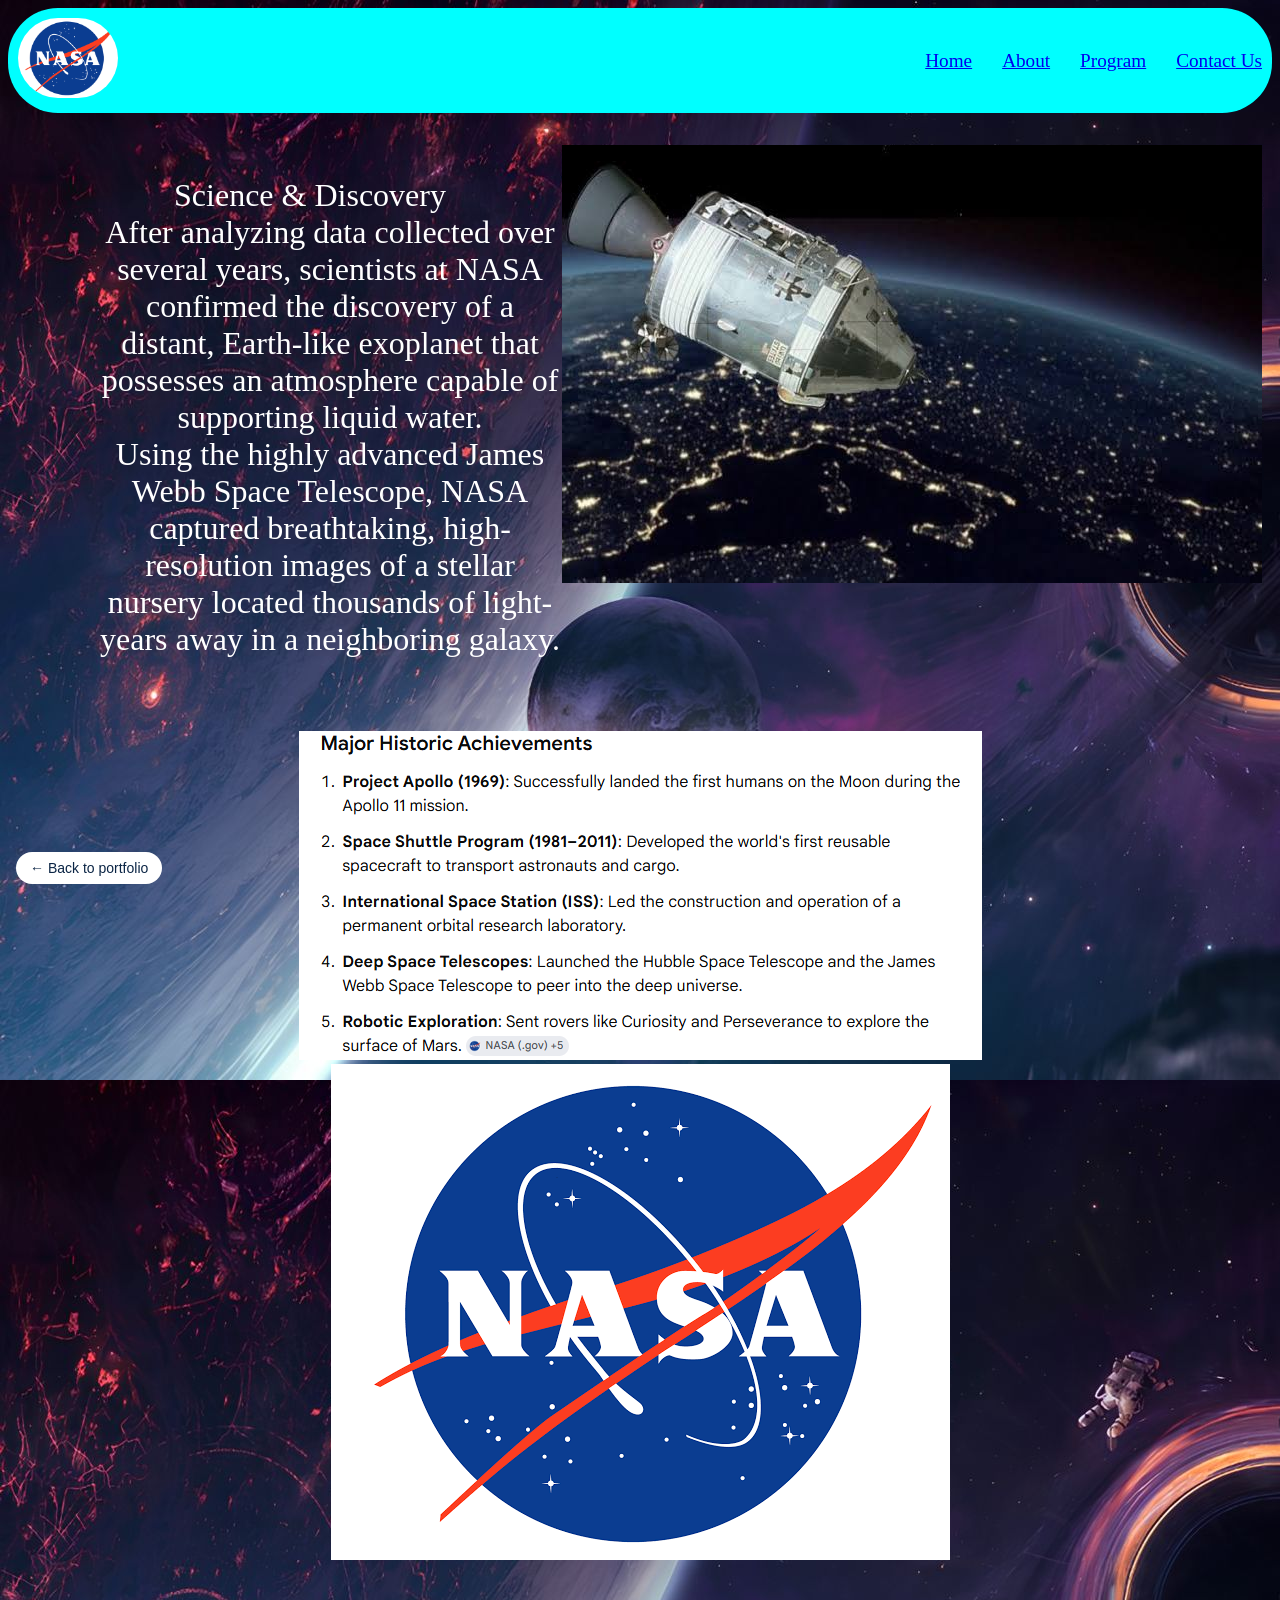
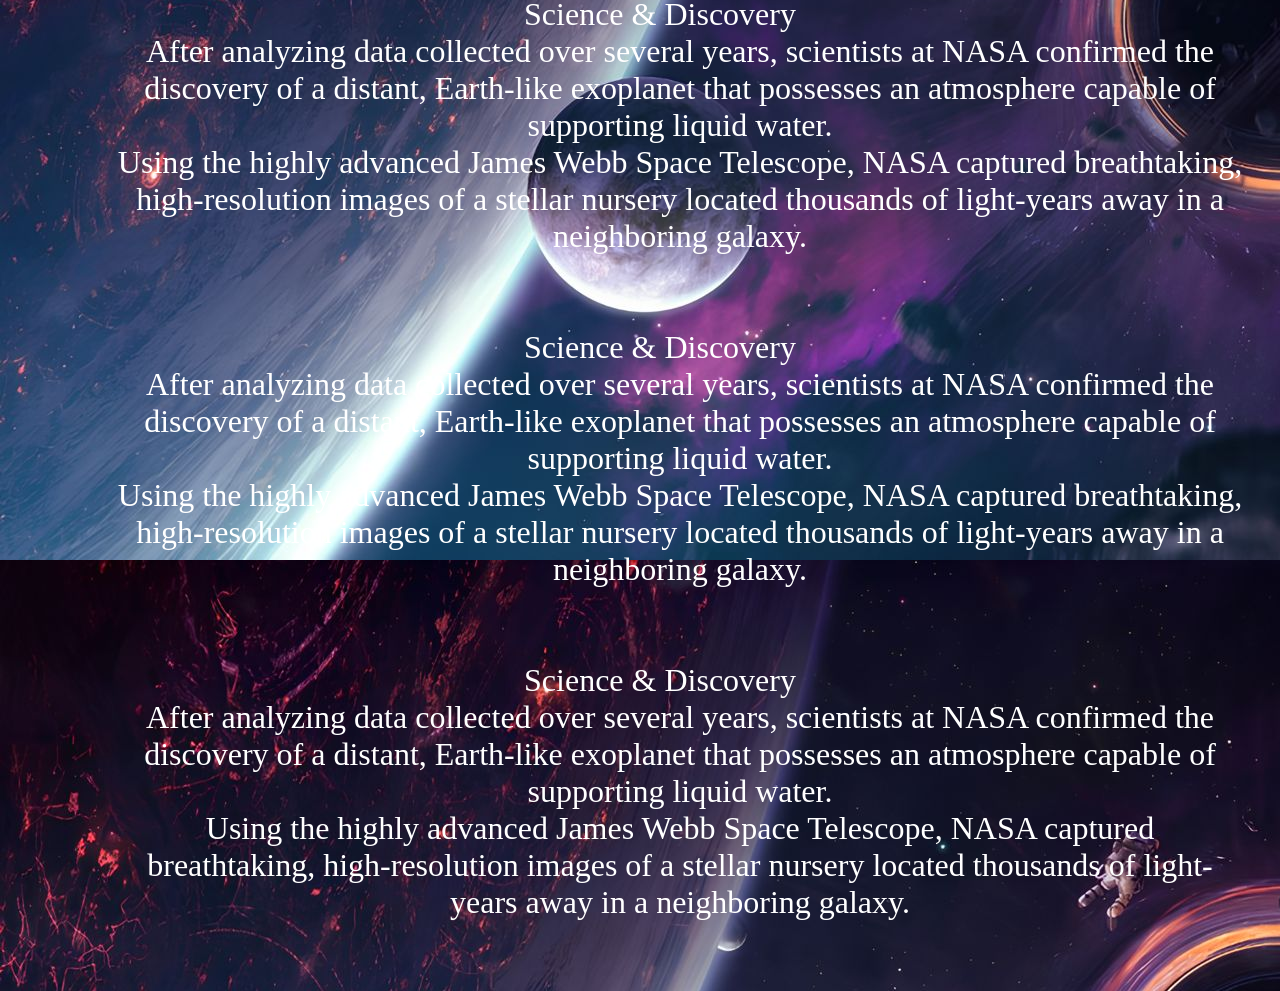
<file: index.html>
<!DOCTYPE html>
<html lang="en">

<head>
    <meta charset="UTF-8">
    <meta name="viewport" content="width=device-width, initial-scale=1.0">
    <link rel="stylesheet" href="form1.css">
    <title>NASA Project</title>

</head>

<body>
    <a href="../index.html#projects" style="position:fixed;bottom:16px;left:16px;z-index:2000;background:#fff;color:#0b2545;padding:8px 14px;border-radius:30px;text-decoration:none;font-family:sans-serif;font-size:14px;">&larr; Back to portfolio</a>
    <header class="head1">


        <div class="logo">
            <img src="images.png" alt="">
        </div>
        <nav class="nav1">
            <a class="nav" href="#home">Home</a>
            <a class="nav" href="#about">About</a>
            <a class="nav" href="#program">Program</a>
            <a class="nav" href="#contact us">Contact Us</a>
        </nav>
        </div>
    </header>

    <h1 class="more" id="home"></h1>

    <div class="container">
        <section class="cont1">
            <aside class="div2">
                <ol class="ol">Science & Discovery
                    <ul>After analyzing data collected over several years, scientists at NASA confirmed the discovery of
                        a distant, Earth-like exoplanet that possesses an atmosphere capable of supporting liquid water.
                    </ul>

                    <ul>Using the highly advanced James Webb Space Telescope, NASA captured breathtaking,
                        high-resolution images of a stellar nursery located thousands of light-years away in a
                        neighboring galaxy.</ul>
                </ol>



        </section>
        <aside>

            <img src="images.jpg" alt="">

        </aside>
    </div>

    <h1 class="more" id="about"></h1>

    <div class="container">
        <section class="cont1">
            <img src="nasa1.png" alt="">
             <img src="images.png" alt="">
            
            <aside class="div2">
                <ol class="ol">Science & Discovery
                    <ul>After analyzing data collected over several years, scientists at NASA confirmed the discovery of
                        a distant, Earth-like exoplanet that possesses an atmosphere capable of supporting liquid water.
                    </ul>

                    <ul>Using the highly advanced James Webb Space Telescope, NASA captured breathtaking,
                        high-resolution images of a stellar nursery located thousands of light-years away in a
                        neighboring galaxy.</ul>
                </ol>



                <h1 class="more" id="program"></h1>

                <div class="container">
                    <section class="cont1">
                        <aside class="div2">
                            <ol class="ol">Science & Discovery
                                <ul>After analyzing data collected over several years, scientists at NASA confirmed the
                                    discovery of
                                    a distant, Earth-like exoplanet that possesses an atmosphere capable of supporting
                                    liquid water.
                                </ul>

                                <ul>Using the highly advanced James Webb Space Telescope, NASA captured breathtaking,
                                    high-resolution images of a stellar nursery located thousands of light-years away in
                                    a
                                    neighboring galaxy.</ul>
                            </ol>


                            <h1 class="more" id="contact us"></h1>

                            <div class="container">
                                <section class="cont1">
                                    <aside class="div2">
                                        <ol class="ol">Science & Discovery
                                            <ul>After analyzing data collected over several years, scientists at NASA
                                                confirmed the discovery of
                                                a distant, Earth-like exoplanet that possesses an atmosphere capable of
                                                supporting liquid water.
                                            </ul>

                                            <ul>Using the highly advanced James Webb Space Telescope, NASA captured
                                                breathtaking,
                                                high-resolution images of a stellar nursery located thousands of
                                                light-years away in a
                                                neighboring galaxy.</ul>
                                        </ol>







</body>

</html>
</file>
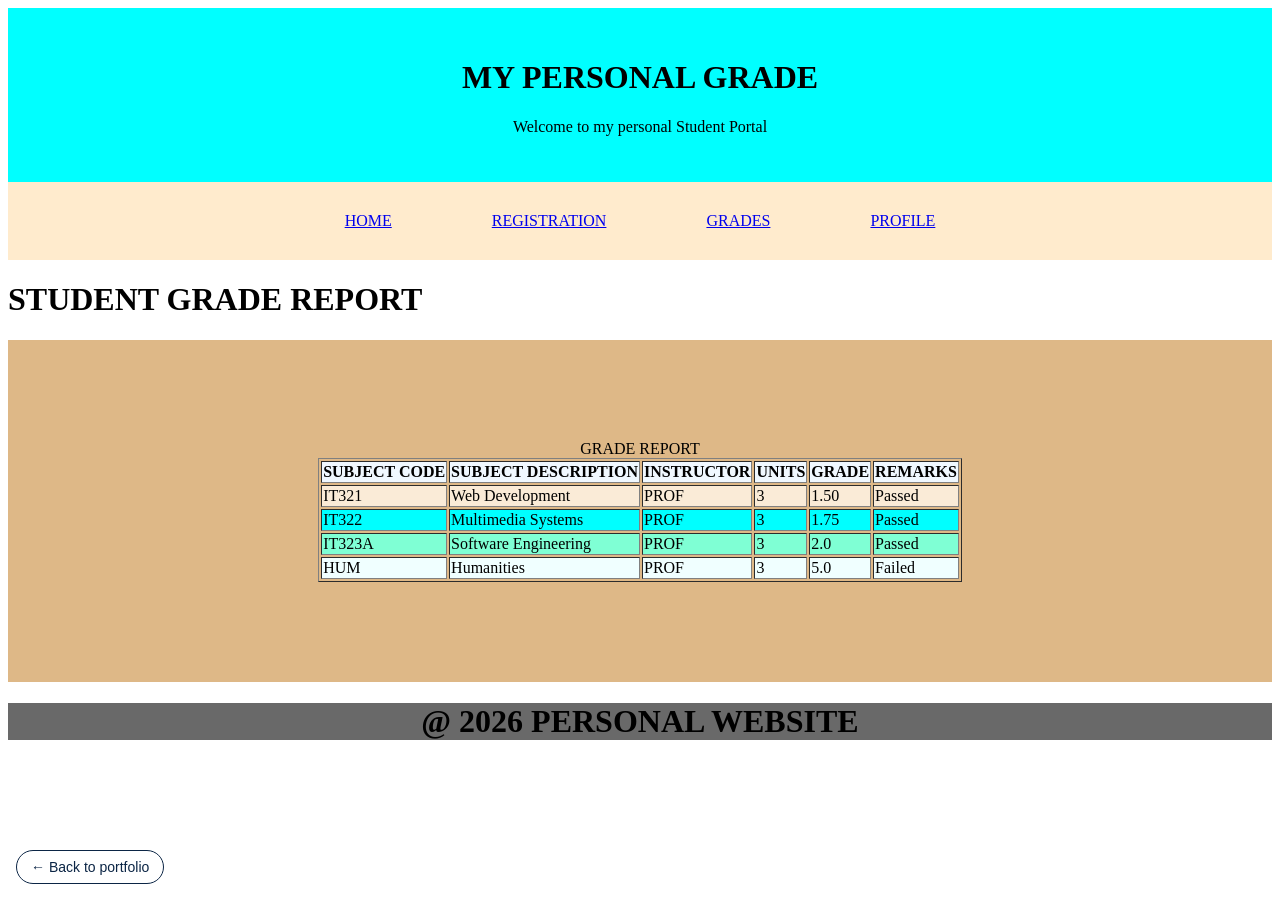
<file: grades.html>
<!DOCTYPE html>
<html lang="en">
<head>
    <meta charset="UTF-8">
    <meta name="viewport" content="width=device-width, initial-scale=1.0">
    <title>Student Portal</title>

    <link rel="stylesheet" href="2.css">


</head>
<body>
    <a href="../index.html#projects" style="position:fixed;bottom:16px;left:16px;z-index:2000;background:#fff;color:#0b2545;padding:8px 14px;border-radius:30px;text-decoration:none;font-family:sans-serif;font-size:14px;border:1px solid #0b2545;">&larr; Back to portfolio</a>
    <header class="head3">
        <h1>MY PERSONAL GRADE</h1>
        <p>Welcome to my personal Student Portal</p>
    </header>
  
    <nav  class="nav1">
    <a class="home"   href="peds.html">HOME</a>
    <a class="regis"  href="regis.html">REGISTRATION</a>
    <a class="grades" href="grades.html">GRADES</a>
    <a class="profile" href="profile.html">PROFILE</a>
    </nav>

    <h1>STUDENT GRADE REPORT</h1>
    
    <section class="sec4">
    <table border="1" align="center">
<caption>GRADE REPORT</caption>

<tr class="tr1">
<th>SUBJECT CODE</th>
<th>SUBJECT DESCRIPTION</th>
<th>INSTRUCTOR</th>
<th>UNITS</th>
<th>GRADE</th>
<th>REMARKS</th>
</tr>

<tr class="tr2">
<td>IT321</td>
<td>Web Development</td>
<td>PROF</td>
<td>3</td>
<td>1.50</td>
<td>Passed</td>
</tr>

<tr class="tr3">
<td>IT322</td>
<td>Multimedia Systems</td>
<td>PROF</td>
<td>3</td>
<td>1.75</td>
<td>Passed</td>
</tr>

<tr class="tr4">
<td>IT323A</td>
<td>Software Engineering</td>
<td>PROF</td>
<td>3</td>
<td>2.0</td>
<td>Passed</td>
</tr>

<tr class="tr5">
<td>HUM</td>
<td>Humanities</td>
<td>PROF</td>
<td>3</td>
<td>5.0</td>
<td>Failed</td>
</tr>

</table>
</section>

<footer class="foot1">
    <h1>@ 2026 PERSONAL WEBSITE</h1>
</footer>
    
</body>
</html>
</file>
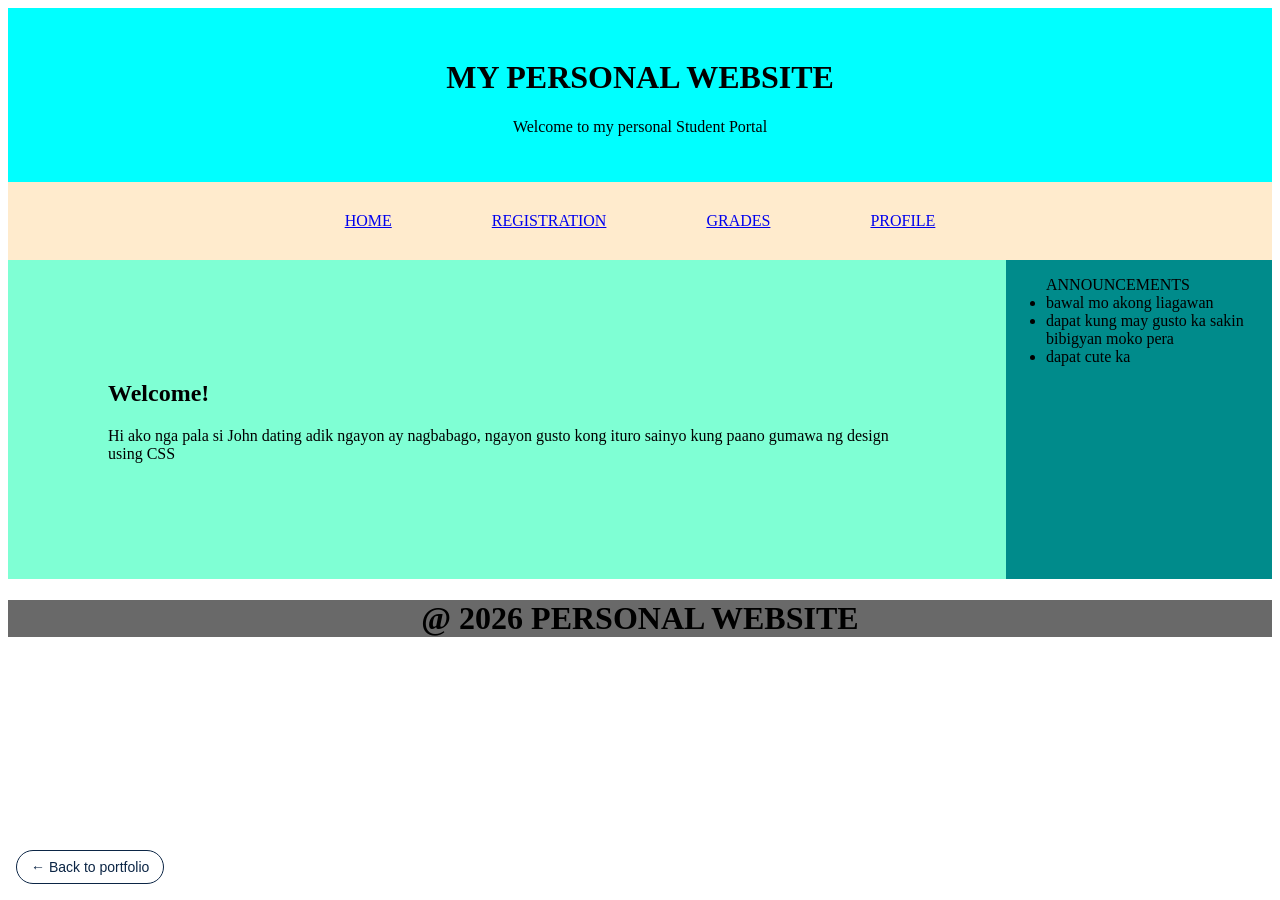
<file: peds.html>
<!DOCTYPE html>
<html lang="en">
<head>
    <meta charset="UTF-8">
    <meta name="viewport" content="width=device-width, initial-scale=1.0">
    <title>Student Portal</title>

    <link rel="stylesheet" href="2.css">

</head>
<body>
    <a href="../index.html#projects" style="position:fixed;bottom:16px;left:16px;z-index:2000;background:#fff;color:#0b2545;padding:8px 14px;border-radius:30px;text-decoration:none;font-family:sans-serif;font-size:14px;border:1px solid #0b2545;">&larr; Back to portfolio</a>
    <header class="head1">
        <h1>MY PERSONAL WEBSITE</h1>
        <p>Welcome to my personal Student Portal</p>
    </header>
  
    <nav  class="nav1">
    <a class="home"   href="peds.html">HOME</a>
    <a class="regis"  href="regis.html">REGISTRATION</a>
    <a class="grades" href="grades.html">GRADES</a>
    <a class="profile" href="profile.html">PROFILE</a>
   
  </nav>

  <div class="container">
    <section class="div1">
        <h1>Welcome!</h1>
        <p>Hi ako nga pala si John dating adik ngayon ay nagbabago, 
            ngayon gusto kong ituro sainyo kung paano gumawa ng design using CSS</p>
    </section>
    <aside class="div2">
        
        <ul> ANNOUNCEMENTS
            <li>bawal mo akong liagawan</li>
            <li>dapat kung may gusto ka sakin bibigyan moko pera</li>
            <li>dapat cute ka</li>
        <ul>
       
    </aside>
 </div>

<footer class="foot1">
    <h1>@ 2026 PERSONAL WEBSITE</h1>
</footer>
    
     
</body>
</html>
</file>
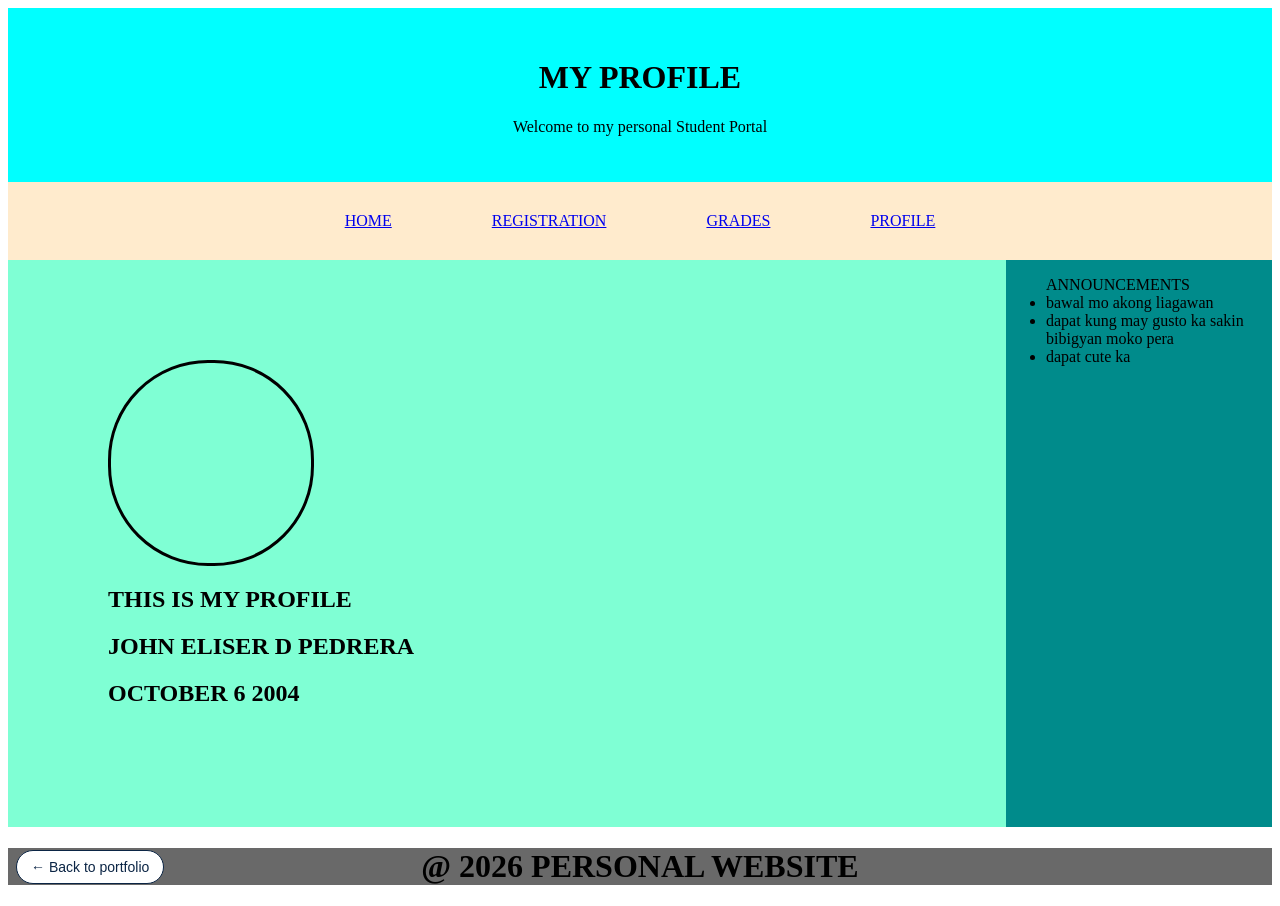
<file: profile.html>
<!DOCTYPE html>
<html lang="en">
<head>
    <meta charset="UTF-8">
    <meta name="viewport" content="width=device-width, initial-scale=1.0">
    <title>Student Portal</title>

      <link rel="stylesheet" href="2.css">


</head>
<body>
    <a href="../index.html#projects" style="position:fixed;bottom:16px;left:16px;z-index:2000;background:#fff;color:#0b2545;padding:8px 14px;border-radius:30px;text-decoration:none;font-family:sans-serif;font-size:14px;border:1px solid #0b2545;">&larr; Back to portfolio</a>
    <header class="head1">
        <h1>MY PROFILE</h1>
        <p>Welcome to my personal Student Portal</p>
    </header>

     <nav  class="nav1">
    <a class="home"   href="peds.html">HOME</a>
    <a class="regis"  href="regis.html">REGISTRATION</a>
    <a class="grades" href="grades.html">GRADES</a>
    <a class="profile" href="profile.html">PROFILE</a>
   
  </nav>

  </nav>

  <div class="container">
    <section class="dev1">
        
        <div class="container2">
        <div class="box"></div>
        <h1>THIS IS MY PROFILE</h1>
        <h1>JOHN ELISER D PEDRERA</h1>
        <h1>OCTOBER 6 2004</h1>
    </section>
    <aside class="dev2">
        
        <ul> ANNOUNCEMENTS
            <li>bawal mo akong liagawan</li>
            <li>dapat kung may gusto ka sakin bibigyan moko pera</li>
            <li>dapat cute ka</li>
        <ul>
       
    </aside>
 </div>

<footer class="foot1">
    <h1>@ 2026 PERSONAL WEBSITE</h1>
</footer>
    


    
</body>
</html>
</file>
<file: form1.css>
html{
    scroll-behavior: smooth;
}

.head1{
    display: flex;
    background-color: cyan;
    justify-content: space-between;
    align-items: center;
    padding: 10px;
    border-radius: 50px;
    text-align: center;
    gap: 100px;
    font-size: larger ;
    position: sticky;
    top: 0%;
    z-index: 1000;

}

.nav1{
    gap:30px;
    display: flex;

}
.logo img{
   width: 100px;
   border-radius: 50px;
   background-color: cyan;
}

body{
    background-image: url(bg.jpg);
}


    

.container{
    border-radius: 50px;
    text-align: center;
    color: white;
    padding: 10px;
    display: flex;
    margin: auto;
    justify-content: space-between;

}

.ol{
    font-size: xx-large;
}

.more{
    color: white;
}
</file>
<file: 2.css>
.head1{
    
    text-align: center;
    padding: 20px;
    background-color: aqua;
}

.nav1{
    background-color: blanchedalmond;
    display: flex;
    justify-content: center;
    gap: 100px;
    padding: 30px;
   
}

.div1{
   background-color: aquamarine;
   padding: 100px;
   flex: 3;
}

.div2{
    background-color: darkcyan;
    flex: 1;
    justify-content: center;
    


}
.container{
    display: flex;
}

.foot1{
    background-color: dimgray;
    text-align: center;
}

.head2{
    background-color: aqua;
     text-align: center;
    justify-content: center;
    padding: 30px;
}

.sec1{
    margin: auto;
    width: 700px;
    background-color: aqua;
    text-align: center;
    justify-content: center;
    display: grid;
    border: solid black;
    padding: 50px;
}

.head3{
    background-color: cyan;
    text-align: center;
    justify-content: center;
    padding: 30px;
}

.tr1{
    background-color: aliceblue ;
}

.tr2{
    background-color: antiquewhite;
}

.tr3{
    background-color: aqua;
}

.tr4{
    background-color:aquamarine ;
}

.tr5{
    background-color: azure;
}

.sec4{
    background-color: burlywood;
    padding: 100px;
}

.head1{
    background-color: cyan;
    text-align: center;
    justify-content: center;
    padding: 30px;
}

.box{
    border-radius: 100px;
    border: solid black;
    width: 200px;
    height: 200px;
}

.dev1{
   background-color: aquamarine;
   padding: 100px;
   flex: 3;
}

.dev2{
    background-color: darkcyan;
    flex: 1;
    justify-content: center;
}
</file>
